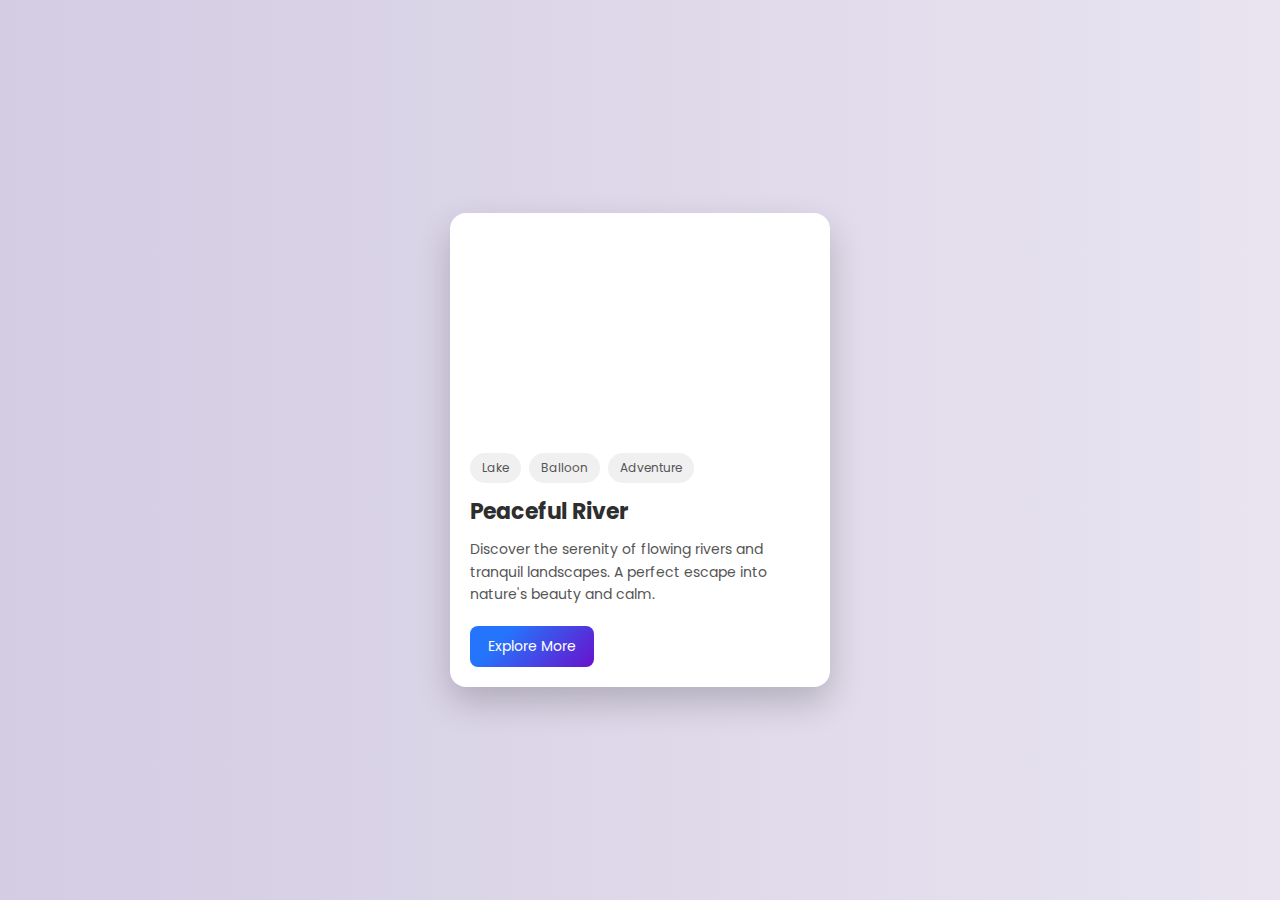
<file: card design/index.html>
<!DOCTYPE html>
<html lang="en">
<head>
  <meta charset="UTF-8" />
  <meta name="viewport" content="width=device-width, initial-scale=1.0"/>
  <title>Modern Card</title>
  <link href="https://fonts.googleapis.com/css2?family=Poppins:wght@400;600&display=swap" rel="stylesheet">
  <style>
    * {
      margin: 0;
      padding: 0;
      box-sizing: border-box;
    }

    body {
      font-family: 'Poppins', sans-serif;
      background: linear-gradient(to right, #d3cce3, #e9e4f0);
      display: flex;
      justify-content: center;
      align-items: center;
      min-height: 100vh;
    }

    .card {
      background-color: #fff;
      width: 380px;
      border-radius: 16px;
      overflow: hidden;
      box-shadow: 0 15px 35px rgba(0, 0, 0, 0.2);
      transition: transform 0.3s ease, box-shadow 0.3s ease;
    }

    .card:hover {
      transform: translateY(-8px);
      box-shadow: 0 25px 50px rgba(0, 0, 0, 0.3);
    }

    .image {
      height: 220px;
      background-image: url("https://images.pexels.com/photos/2325447/pexels-photo-2325447.jpeg");
      background-size: cover;
      background-position: center;
    }

    .content {
      padding: 20px;
    }

    .tags {
      display: flex;
      flex-wrap: wrap;
      gap: 8px;
      margin-bottom: 12px;
    }

    .tags span {
      background-color: #f0f0f0;
      padding: 6px 12px;
      border-radius: 50px;
      font-size: 12px;
      color: #555;
    }

    .content h1 {
      font-size: 22px;
      margin-bottom: 10px;
      color: #2e2e2e;
    }

    .content p {
      font-size: 14px;
      color: #555;
      line-height: 1.6;
      margin-bottom: 20px;
    }

    .btn {
      display: inline-block;
      text-decoration: none;
      background-color: #6a11cb;
      background-image: linear-gradient(315deg, #6a11cb 0%, #2575fc 74%);
      color: white;
      padding: 10px 18px;
      border-radius: 8px;
      font-size: 14px;
      transition: background 0.3s ease;
    }

    .btn:hover {
      background-image: linear-gradient(315deg, #2575fc 0%, #6a11cb 74%);
    }

    /* Responsive Design */
    @media (max-width: 450px) {
      .card {
        width: 90%;
      }

      .content h1 {
        font-size: 20px;
      }

      .btn {
        width: 100%;
        text-align: center;
        padding: 12px;
      }
    }
  </style>
</head>
<body>

  <div class="card">
    <div class="image"></div>
    <div class="content">
      <div class="tags">
        <span>Lake</span>
        <span>Balloon</span>
        <span>Adventure</span>
      </div>
      <h1>Peaceful River</h1>
      <p>
        Discover the serenity of flowing rivers and tranquil landscapes. A perfect escape into nature's beauty and calm.
      </p>
      <a href="#" class="btn">Explore More</a>
    </div>
  </div>

</body>
</html>
</file>
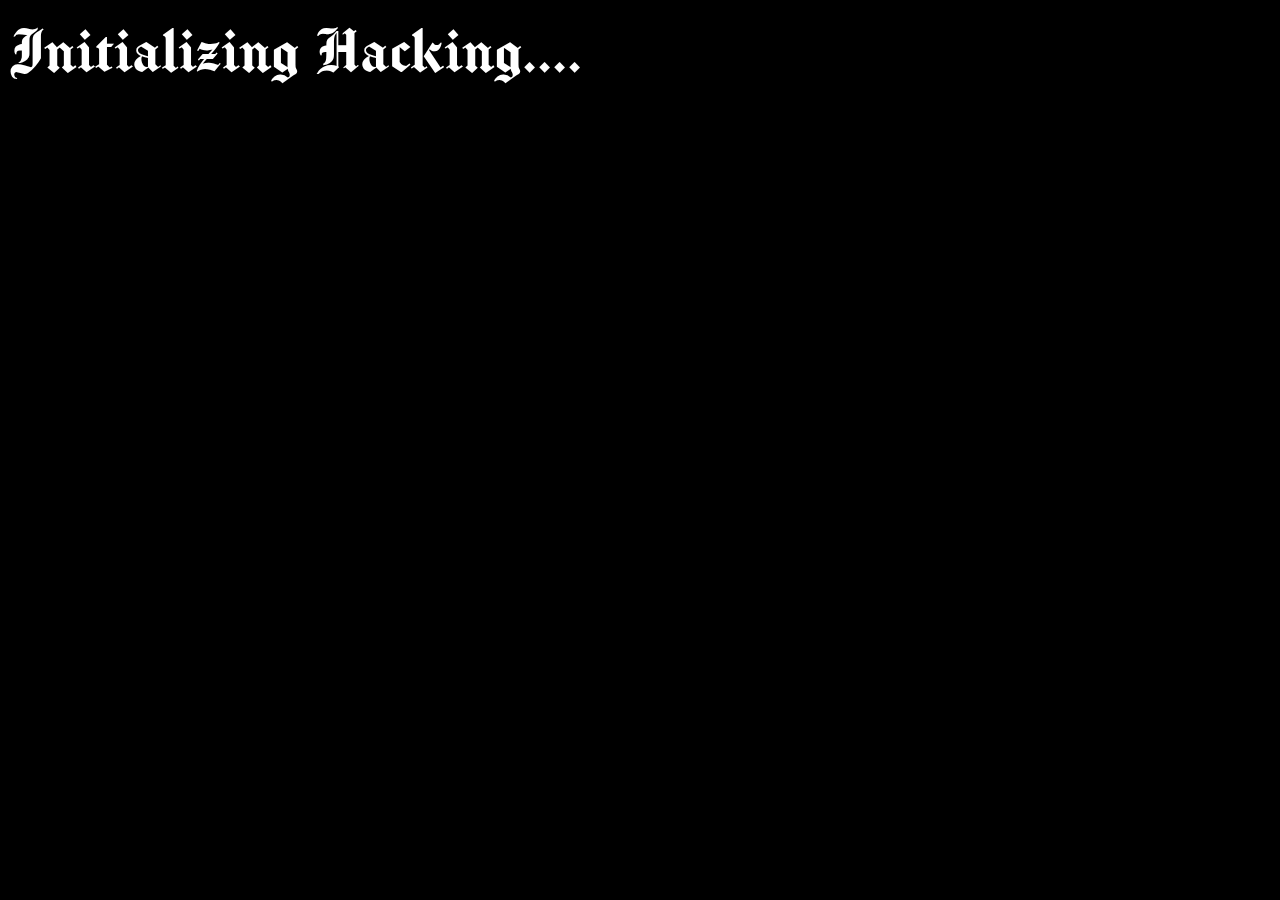
<file: fake kacking terminal design/index.html>
<!DOCTYPE html>
<html lang="en">
  <head>
    <meta charset="UTF-8" />
    <meta name="viewport" content="width=device-width, initial-scale=1.0" />
    <title>Document</title>
    <style>
      @import url("https://fonts.googleapis.com/css2?family=Manufacturing+Consent&display=swap");

      body {
        background-color: black;
        color: white;
        font-family: "Manufacturing Consent", system-ui;
        font-weight: 400;
        font-size: 70px;
      }
    </style>
  </head>
  <body>
    <!-- Create a hacking simulator which has green background and it shows these messages with random delay of 1 to 6 seconds 
    
    Initializing Hacking...
    Reading your Files...
    Password files Detected...
    Sending all passwords and personal files to server...
    Cleaning up...

    The three dots must blink so that it looks like a real terminal
    -->
    <div>Initializing Hacking.......</div>
    <script>
      const addItem = async (item) => {
        await Randomdelay();
        let div = document.createElement("div");
        div.innerHTML = item;
        document.body.append(div);
      };

      const Randomdelay = () => {
        return new Promise((resolve, reject) => {
          timeout = 1 + 6 * Math.random();
          setTimeout(() => {
            resolve();
          }, timeout * 1000);
        });
      };

        async function main() {

            let t = setInterval(() => {
            let last = document.body.getElementsByTagName("div");
            last = last[last.length-1];
            if(last.innerHTML.endsWith("...")){
                last.innerHTML = last.innerHTML.slice(0,last.innerHTML.length-3);
            }
            else{
                last.innerHTML = last.innerHTML + ".";
            }
            }, 600);

            let arr = [
            "Initializing Hacking...",
            "Reading your Files",
            "Password files Detected",
            "Sending all passwords and personal files to server",
            "Cleaning up",
            ];

            for (const item of arr) {
                await addItem(item);

            }

            await Randomdelay()
            clearInterval(t);
        }
        main();
    </script>
  </body>
</html>
</file>
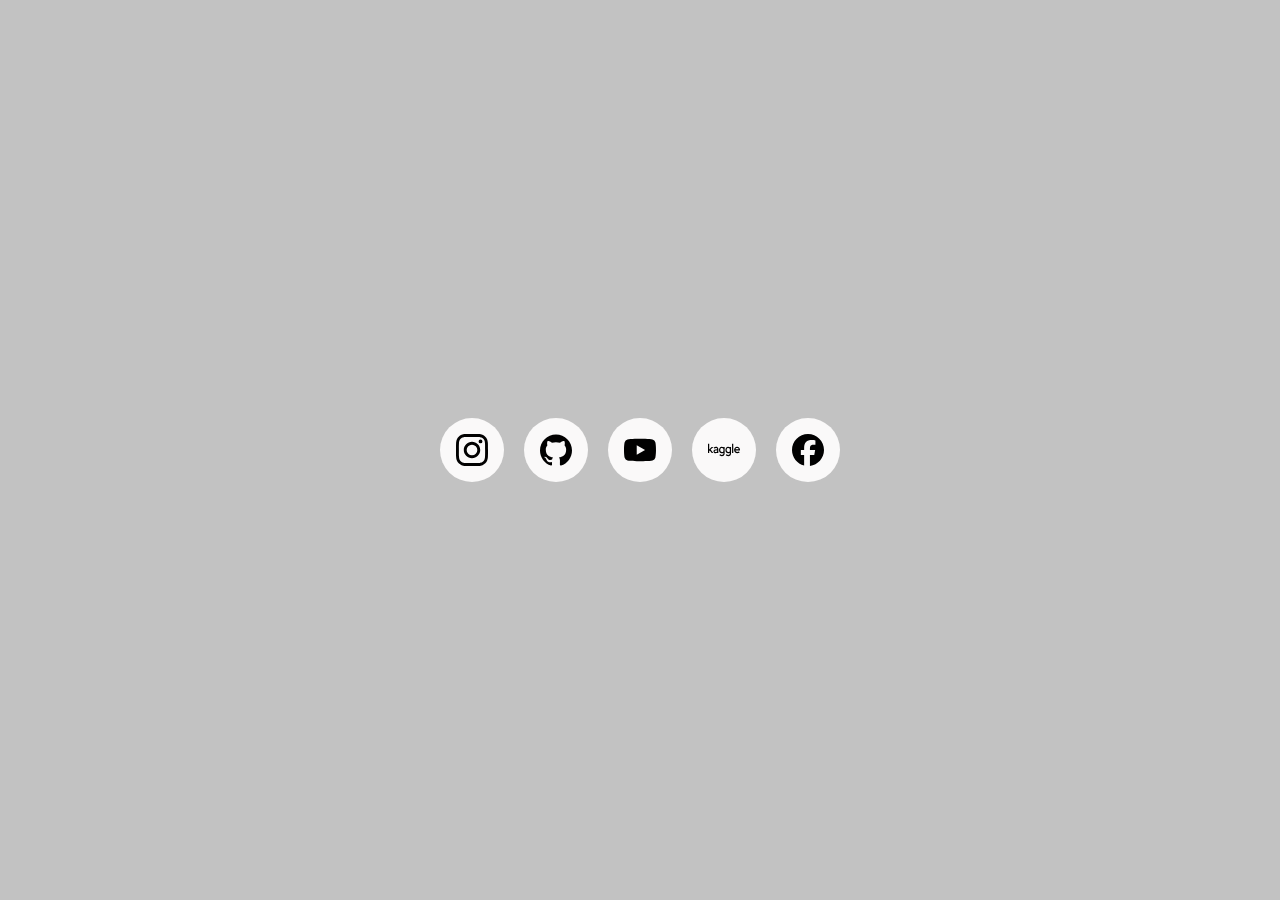
<file: Tooltip Hover Transition for Social Media Icons/index.html>
<!DOCTYPE html>
<html lang="en">
<head>
    <meta charset="UTF-8">
    <meta name="viewport" content="width=device-width, initial-scale=1.0">
    <title>Document</title>
    <link rel="stylesheet" href="style.css">
</head>
<body>
    <div class="social-container">
        <a data-social="instagram" style="--accent-color:rgb(230, 44, 211);"  href="https://www.instagram.com/amit_._sarkar/"><svg role="img" viewBox="0 0 24 24" xmlns="http://www.w3.org/2000/svg"><title>Instagram</title><path d="M7.0301.084c-1.2768.0602-2.1487.264-2.911.5634-.7888.3075-1.4575.72-2.1228 1.3877-.6652.6677-1.075 1.3368-1.3802 2.127-.2954.7638-.4956 1.6365-.552 2.914-.0564 1.2775-.0689 1.6882-.0626 4.947.0062 3.2586.0206 3.6671.0825 4.9473.061 1.2765.264 2.1482.5635 2.9107.308.7889.72 1.4573 1.388 2.1228.6679.6655 1.3365 1.0743 2.1285 1.38.7632.295 1.6361.4961 2.9134.552 1.2773.056 1.6884.069 4.9462.0627 3.2578-.0062 3.668-.0207 4.9478-.0814 1.28-.0607 2.147-.2652 2.9098-.5633.7889-.3086 1.4578-.72 2.1228-1.3881.665-.6682 1.0745-1.3378 1.3795-2.1284.2957-.7632.4966-1.636.552-2.9124.056-1.2809.0692-1.6898.063-4.948-.0063-3.2583-.021-3.6668-.0817-4.9465-.0607-1.2797-.264-2.1487-.5633-2.9117-.3084-.7889-.72-1.4568-1.3876-2.1228C21.2982 1.33 20.628.9208 19.8378.6165 19.074.321 18.2017.1197 16.9244.0645 15.6471.0093 15.236-.005 11.977.0014 8.718.0076 8.31.0215 7.0301.0839m.1402 21.6932c-1.17-.0509-1.8053-.2453-2.2287-.408-.5606-.216-.96-.4771-1.3819-.895-.422-.4178-.6811-.8186-.9-1.378-.1644-.4234-.3624-1.058-.4171-2.228-.0595-1.2645-.072-1.6442-.079-4.848-.007-3.2037.0053-3.583.0607-4.848.05-1.169.2456-1.805.408-2.2282.216-.5613.4762-.96.895-1.3816.4188-.4217.8184-.6814 1.3783-.9003.423-.1651 1.0575-.3614 2.227-.4171 1.2655-.06 1.6447-.072 4.848-.079 3.2033-.007 3.5835.005 4.8495.0608 1.169.0508 1.8053.2445 2.228.408.5608.216.96.4754 1.3816.895.4217.4194.6816.8176.9005 1.3787.1653.4217.3617 1.056.4169 2.2263.0602 1.2655.0739 1.645.0796 4.848.0058 3.203-.0055 3.5834-.061 4.848-.051 1.17-.245 1.8055-.408 2.2294-.216.5604-.4763.96-.8954 1.3814-.419.4215-.8181.6811-1.3783.9-.4224.1649-1.0577.3617-2.2262.4174-1.2656.0595-1.6448.072-4.8493.079-3.2045.007-3.5825-.006-4.848-.0608M16.953 5.5864A1.44 1.44 0 1 0 18.39 4.144a1.44 1.44 0 0 0-1.437 1.4424M5.8385 12.012c.0067 3.4032 2.7706 6.1557 6.173 6.1493 3.4026-.0065 6.157-2.7701 6.1506-6.1733-.0065-3.4032-2.771-6.1565-6.174-6.1498-3.403.0067-6.156 2.771-6.1496 6.1738M8 12.0077a4 4 0 1 1 4.008 3.9921A3.9996 3.9996 0 0 1 8 12.0077"/></svg></a>
        <a data-social="GitHub" style="--accent-color:black;" href="https://github.com/amit-sarkar-svg"><svg role="img" viewBox="0 0 24 24" xmlns="http://www.w3.org/2000/svg"><title>GitHub</title><path d="M12 .297c-6.63 0-12 5.373-12 12 0 5.303 3.438 9.8 8.205 11.385.6.113.82-.258.82-.577 0-.285-.01-1.04-.015-2.04-3.338.724-4.042-1.61-4.042-1.61C4.422 18.07 3.633 17.7 3.633 17.7c-1.087-.744.084-.729.084-.729 1.205.084 1.838 1.236 1.838 1.236 1.07 1.835 2.809 1.305 3.495.998.108-.776.417-1.305.76-1.605-2.665-.3-5.466-1.332-5.466-5.93 0-1.31.465-2.38 1.235-3.22-.135-.303-.54-1.523.105-3.176 0 0 1.005-.322 3.3 1.23.96-.267 1.98-.399 3-.405 1.02.006 2.04.138 3 .405 2.28-1.552 3.285-1.23 3.285-1.23.645 1.653.24 2.873.12 3.176.765.84 1.23 1.91 1.23 3.22 0 4.61-2.805 5.625-5.475 5.92.42.36.81 1.096.81 2.22 0 1.606-.015 2.896-.015 3.286 0 .315.21.69.825.57C20.565 22.092 24 17.592 24 12.297c0-6.627-5.373-12-12-12"/></svg></a>
        <a data-social="YouTube" style="--accent-color:rgb(232, 19, 19);" href="#"><svg role="img" viewBox="0 0 24 24" xmlns="http://www.w3.org/2000/svg"><title>YouTube</title><path d="M23.498 6.186a3.016 3.016 0 0 0-2.122-2.136C19.505 3.545 12 3.545 12 3.545s-7.505 0-9.377.505A3.017 3.017 0 0 0 .502 6.186C0 8.07 0 12 0 12s0 3.93.502 5.814a3.016 3.016 0 0 0 2.122 2.136c1.871.505 9.376.505 9.376.505s7.505 0 9.377-.505a3.015 3.015 0 0 0 2.122-2.136C24 15.93 24 12 24 12s0-3.93-.502-5.814zM9.545 15.568V8.432L15.818 12l-6.273 3.568z"/></svg></a>
        <a data-social="Kaggle" style="--accent-color:rgb(33, 118, 255);" href="#"><svg role="img" viewBox="0 0 24 24" xmlns="http://www.w3.org/2000/svg"><title>Kaggle</title><path d="M.1025 7.3475c-.0681 0-.1022.0341-.1022.102v6.752c0 .0681.034.1022.1022.1022h.7049c.068 0 .1022-.034.1022-.1023v-1.481l.4187-.3985 1.5016 1.91c.041.0477.0884.0716.143.0716h.9091c.0476 0 .0748-.0135.0817-.0407.0135-.041.0066-.075-.0206-.1023l-1.9816-2.4618 1.9002-1.8384c.0204-.0205.0237-.051.01-.092-.0137-.0339-.0408-.051-.0816-.051h-.9398c-.0477 0-.0953.024-.143.0716L.9096 11.607V7.4496c0-.0679-.0342-.102-.1022-.102zm18.0417 0c-.068 0-.102.0341-.102.102v6.752c0 .0681.034.102.102.102h.705c.068 0 .102-.034.102-.102v-6.752c0-.068-.034-.102-.102-.102zM5.961 9.6254c-.5653 0-1.11.1806-1.6343.5415-.0545.0545-.0648.102-.0307.143l.3676.5208c.0272.0477.0717.0545.133.0204.3948-.2722.783-.4086 1.1644-.4086.2927 0 .5158.0886.669.2656.1532.1771.2197.3917.1992.6436-.6606.0681-1.1545.1495-1.4813.245-.8308.2383-1.2461.6913-1.2461 1.3586 0 .4222.1533.7695.4598 1.0419.3132.2654.6845.3982 1.1134.3982.4698 0 .8545-.1125 1.1542-.3372v.1432c0 .0682.0374.102.1123.102h.7048c.068 0 .102-.0338.102-.102V11.372c0-.6604-.2245-1.1406-.6739-1.4403-.3065-.2043-.6776-.3063-1.1134-.3063zm4.3225 0c-.6742 0-1.195.2622-1.5627.7865-.3133.4359-.4699.9671-.4699 1.5936 0 .6604.1634 1.2087.4903 1.6444.3744.4972.892.7455 1.5526.7455.5313 0 .9567-.1327 1.2768-.3982v.531c0 .858-.4122 1.287-1.236 1.287-.361 0-.732-.1907-1.1132-.572a.098.098 0 00-.0716-.0306c-.034 0-.0613.0102-.0817.0307l-.4802.48c-.0408.0613-.0375.1124.0103.1532.1361.1157.2554.2129.3576.2911.102.0783.1905.1413.2656.189.354.1975.7284.2961 1.1235.2961.6808 0 1.207-.1925 1.5781-.577.3711-.3848.5567-.9484.5567-1.6903V9.8196c0-.068-.034-.102-.102-.102h-.705c-.0682 0-.1021.034-.1021.102v.2043c-.3471-.2657-.7763-.3985-1.287-.3985zm4.8021 0c-.6742 0-1.195.2622-1.5627.7865-.3132.4359-.4699.9671-.4699 1.5936 0 .6604.1633 1.2087.4903 1.6444.3744.4972.892.7455 1.5526.7455.5311 0 .9566-.1327 1.2768-.3982v.531c0 .858-.4122 1.287-1.236 1.287-.361 0-.732-.1907-1.1133-.572a.098.098 0 00-.0716-.0306c-.034 0-.0612.0102-.0816.0307l-.48.48c-.0409.0613-.0376.1124.01.1532.1363.1157.2555.2129.3576.2911.1021.0783.1906.1413.2657.189.354.1975.7285.2961 1.1237.2961.6808 0 1.2068-.1925 1.5781-.577.371-.3848.5565-.9484.5565-1.6903V9.8196c0-.068-.034-.102-.102-.102h-.7049c-.0682 0-.1022.034-.1022.102v.2043c-.3474-.2657-.7763-.3985-1.287-.3985zm6.7457 0c-.6537 0-1.185.211-1.5936.6332-.4427.4632-.664 1.0283-.664 1.6956 0 .7083.225 1.2905.6743 1.7467.463.463 1.042.6945 1.7366.6945.6467 0 1.2154-.1838 1.7057-.5515.0545-.041.0545-.0884 0-.143l-.4802-.4903c-.041-.0409-.0919-.0409-.1533 0-.2998.2112-.6368.3167-1.0112.3167-.4222 0-.7729-.119-1.052-.3576-.2452-.2248-.3882-.5038-.429-.8375h3.3197c.0679 0 .1022-.0341.1022-.1023l.01-.2244c.0341-.6878-.1668-1.26-.6025-1.7162-.4224-.4426-.9432-.664-1.5627-.664zm-.0206.7865c.3268 0 .6062.1056.8377.3166.2452.211.371.4734.378.7865h-2.4618c.0613-.3269.2077-.5925.4392-.7968.2313-.2042.5004-.3063.8069-.3063zm-11.4249.102c.6196 0 1.0146.2181 1.1848.6538v1.6854c-.1702.4358-.5755.6538-1.2155.6538-.3133 0-.5687-.0986-.7661-.2963-.2656-.2518-.3983-.6538-.3983-1.2053 0-.9941.3984-1.4914 1.1951-1.4914zm4.802 0c.6196 0 1.0148.2181 1.1851.6538h-.0002v1.6854c-.1703.4358-.5755.6538-1.2155.6538-.3132 0-.5686-.0986-.7661-.2963-.2655-.2518-.3983-.6538-.3983-1.2053 0-.9941.3983-1.4914 1.195-1.4914zm-8.3586 1.6547v1.0215c-.286.286-.6675.412-1.1441.3779-.1703-.0135-.32-.0663-.4493-.1582-.1294-.0919-.2045-.2129-.2249-.3627-.0341-.2657.1158-.47.4495-.6129.2452-.1088.7013-.1974 1.3688-.2656z"/></svg></a>
        <a data-social="Facebook" style="--accent-color:blue;" href="#"><svg role="img" viewBox="0 0 24 24" xmlns="http://www.w3.org/2000/svg"><title>Facebook</title><path d="M9.101 23.691v-7.98H6.627v-3.667h2.474v-1.58c0-4.085 1.848-5.978 5.858-5.978.401 0 .955.042 1.468.103a8.68 8.68 0 0 1 1.141.195v3.325a8.623 8.623 0 0 0-.653-.036 26.805 26.805 0 0 0-.733-.009c-.707 0-1.259.096-1.675.309a1.686 1.686 0 0 0-.679.622c-.258.42-.374.995-.374 1.752v1.297h3.919l-.386 2.103-.287 1.564h-3.246v8.245C19.396 23.238 24 18.179 24 12.044c0-6.627-5.373-12-12-12s-12 5.373-12 12c0 5.628 3.874 10.35 9.101 11.647Z"/></svg></a>
    </div>
</body>
</html>
</file>
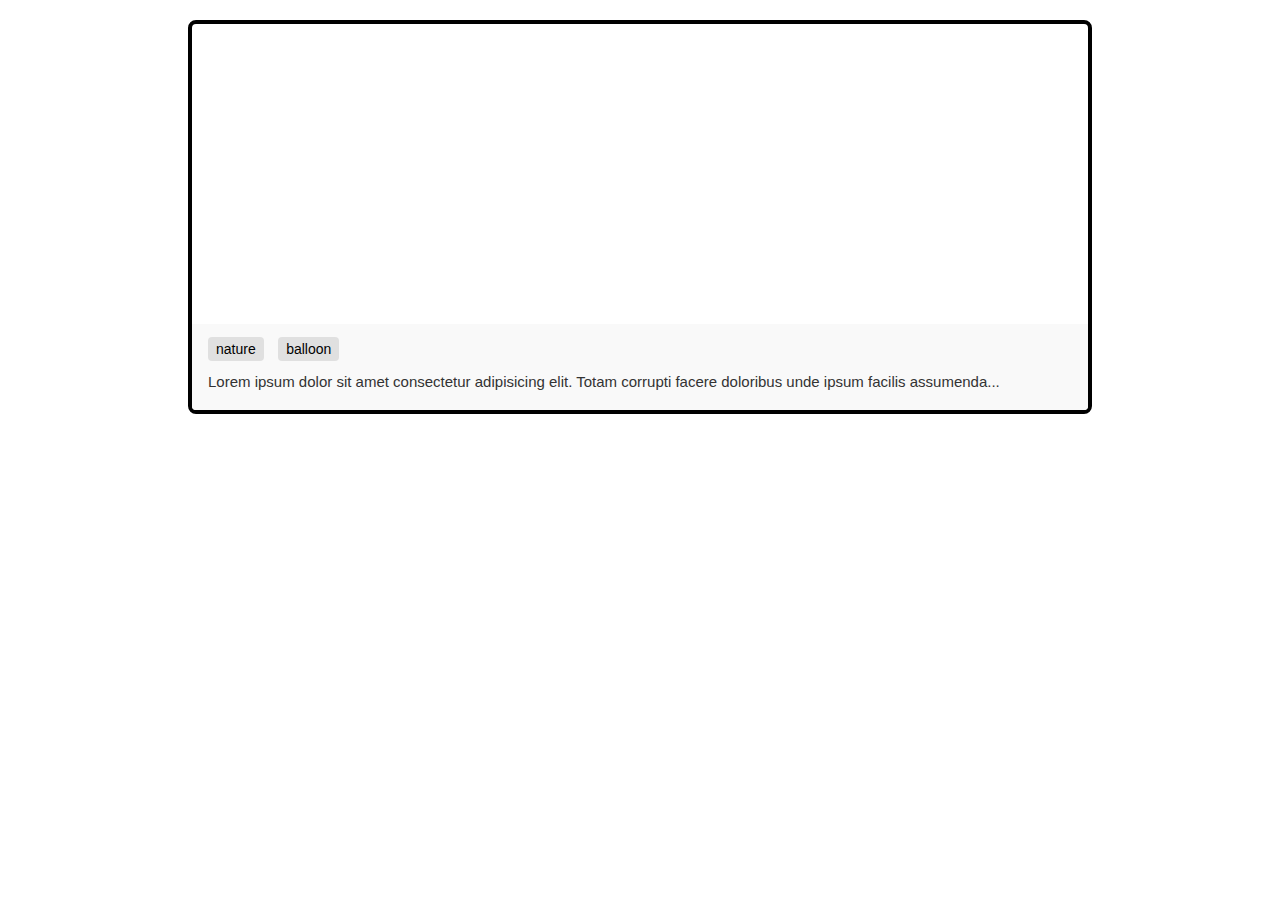
<file: card design/ind.html>
<!DOCTYPE html>
<html lang="en">
<head>
  <meta charset="UTF-8" />
  <meta name="viewport" content="width=device-width, initial-scale=1.0"/>
  <title>Card Design</title>
  <style>
    .card {
      border: 4px solid black;
      margin: 20px auto;
      width: 70vw;
      border-radius: 8px;
      overflow: hidden;
      font-family: sans-serif;
    }

    .image {
      
      background-size: cover;
      background-position: center;
      height: 300px;
    }

    .content {
      padding: 16px;
      background-color: #f9f9f9;
    }

    .content span {
      margin-right: 10px;
      background: #e0e0e0;
      padding: 4px 8px;
      border-radius: 4px;
      font-size: 14px;
    }

    .txt {
      margin-top: 12px;
      font-size: 15px;
      line-height: 1.6;
      color: #333;
    }
  </style>
</head>
<body>

  <div class="card">
    <div class="image"></div>
    <div class="content">
      <span>nature</span>
      <span>balloon</span>
      <div class="txt">
        Lorem ipsum dolor sit amet consectetur adipisicing elit. Totam corrupti facere doloribus unde ipsum facilis assumenda...
      </div>
    </div>
  </div>

</body>
</html>
</file>
<file: Tooltip Hover Transition for Social Media Icons/style.css>
@import url('https://fonts.googleapis.com/css2?family=Poppins:ital,wght@0,100;0,200;0,300;0,400;0,500;0,600;0,700;0,800;0,900;1,100;1,200;1,300;1,400;1,500;1,600;1,700;1,800;1,900&display=swap');

*{
    margin: 0;
    padding: 0;
}

html{
    font-family: ".poppins-semibold,sans-serif";
    
}

.poppins-semibold {
  font-family: "Poppins", sans-serif;
  font-weight: 600;
  font-style: normal;
}

body{
    min-height:100vh;
    display: grid;
    place-items: center;
    background-color: rgb(194, 194, 194);
}

.social-container{
    display: flex;
    flex-direction: row;
    justify-content: space-between;
    gap : 20px
}

.social-container a{
    background-color: rgb(250, 249, 249);
    padding: 1em;
    border-radius: 50%;
    height: 64px;
    width: 64px;
    box-sizing: border-box;
    flex-shrink: 0;
    display: grid;
    place-items: center;
    box-shadow: 0 5px 10px rgba(0,0,0,0,05);
}

.social-container a::before{
    content: attr(data-social);
    position: absolute;
    background-color: var(--accent-color);
    color: rgb(247, 165, 165);
    text-decoration: none;
    padding: 0.5em 1em;
    border-radius: 100px;
    transform: translateY(-30px) rotate(25deg);
    opacity: 0;
    transition: 200ms cubic-bezier(.48,-0.11,.09,1.9);
}
 
.social-container a svg{
    height: 32px;
    fill: rgb(1, 1, 1);
}

.social-container a:hover{
    background-color: var(--accent-color);
    fill: white;
}

.social-container a:hover svg{
    fill: white;
}

.social-container a::after{
    content: '';
    position: absolute;
    height: 0;
    width: 0;
    border-left: 8px solid transparent;
    border-right: 8px solid transparent;
    border-top: 10px  solid var(--accent-color); 
    transform: translateY(0) rotate(25deg);
    opacity: 0;
    transition: 200ms cubic-bezier(.48,-0.11,.09,1.9);
    
}

.social-container a:hover::before{
    transform: translateY(-65px) rotate(0);
    opacity: 1;
}

.social-container a:hover::after{
    transform: translateY(-42px) rotate(0);
    opacity: 1;
}
</file>
